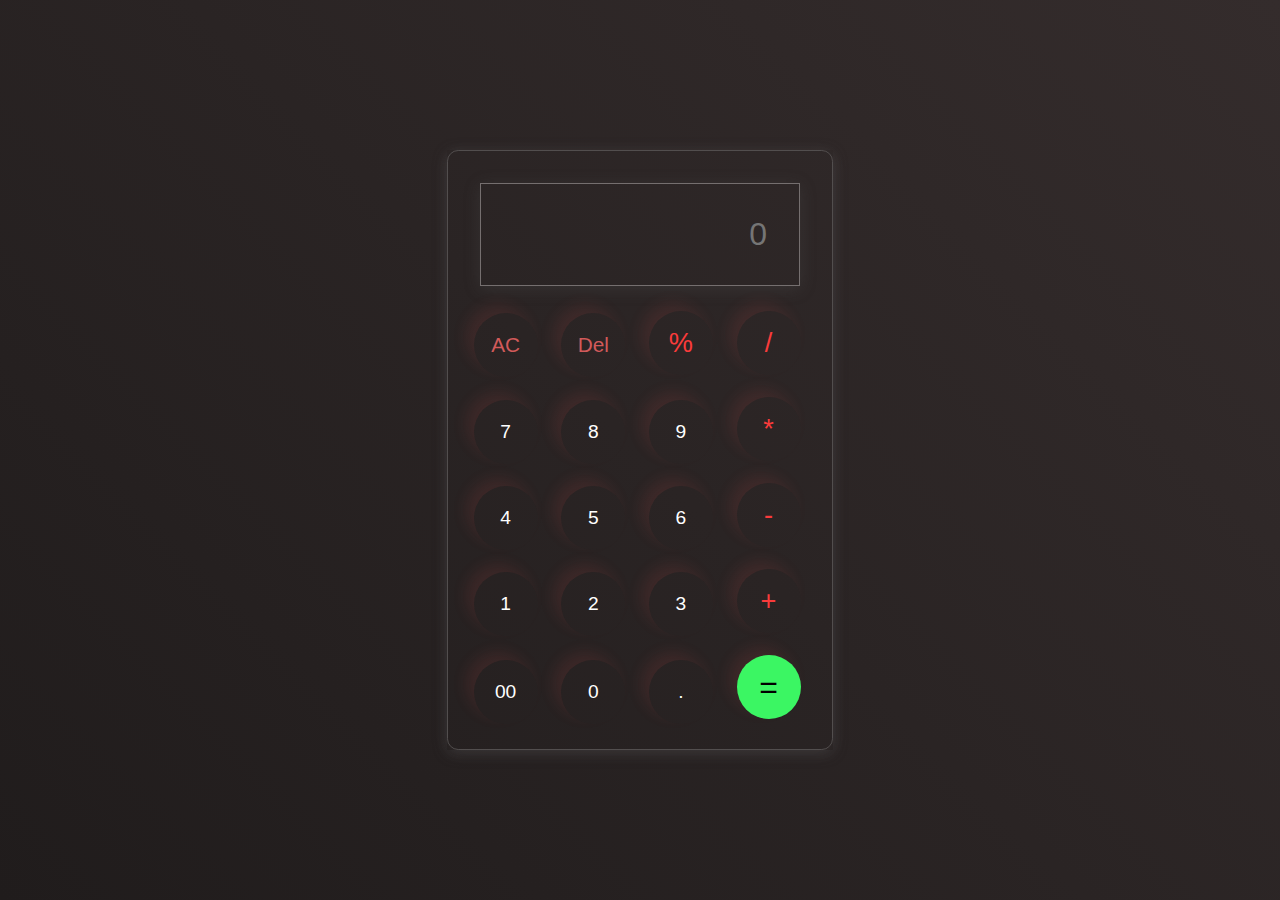
<file: calculator-folder/index.html>
<!DOCTYPE html>
<html lang="en">
<head>
    <meta charset="UTF-8">
    <meta name="viewport" content="width=device-width, initial-scale=1.0">
    <title>Document</title>
    <link rel="stylesheet" href="calc.css">
</head>
<body>
    <div class="container">
        <div class="calculator">
            <input type="text" id="inputbox" placeholder="0"/>
         
        <div>
            <button class="button  xx">AC</button>
            <button class="button xx">Del</button>
            <button class="button operator">%</button>
            <button class="button operator">/</button>  
        </div>
        <div>
            <button class="button ">7</button>
            <button class="button ">8</button>
            <button class="button ">9</button>
            <button class="button operator">*</button>  
        </div>
        <div>
            <button class="button ">4</button>
            <button class="button ">5</button>
            <button class="button ">6</button>
            <button class="button operator">-</button>  
        </div>
        <div>
            <button class="button ">1</button>
            <button class="button ">2</button>
            <button class="button ">3</button>
            <button class="button operator">+</button>  
        </div>
        <div>
            <button class="button ">00</button>
            <button class="button ">0</button>
            <button class="button ">.</button>
            <button class="button equalbtn">=</button>  
        </div>
     </div>
    </div>
    <script src="calc.js"> </script>
</body>
</html>
</file>
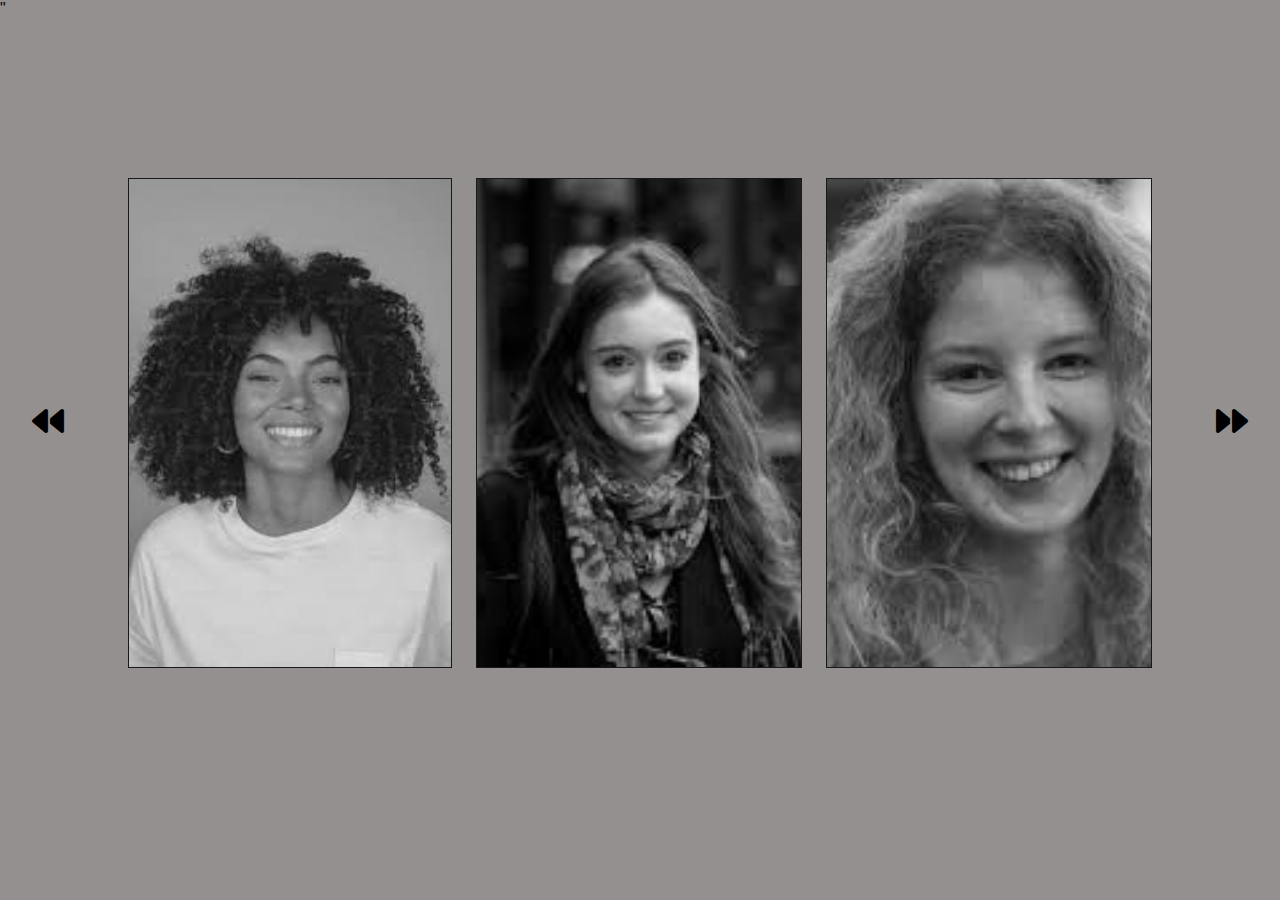
<file: image-gallery/index.html>
<!DOCTYPE html>
<html lang="en">
<head>
    <meta charset="UTF-8">
    <meta name="viewport" content="width=device-width, initial-scale=1.0">
    <title>Document</title>
     <link rel="stylesheet" href="https://cdnjs.cloudflare.com/ajax/libs/font-awesome/6.7.2/css/all.min.css" integrity="sha512-Evv84Mr4kqVGRNSgIGL/F/aIDqQb7xQ2vcrdIwxfjThSH8CSR7PBEakCr51Ck+w+/U6swU2Im1vVX0SVk9ABhg==" crossorigin="anonymous" referrerpolicy="no-referrer" />"
    <link rel="stylesheet" href="gallery.css">
</head>
<body>
  <div class="gallery-wrap">
         <i class="fa-solid fa-backward" id="backbtn"></i>
               
    <div class="gallery">
        <div>
            <span><img src ="random1.jpeg" > </span>
            <span><img src ="random3.jpeg" > </span>
            <span><img src ="random2.jpeg"> </span>
        </div>

        <div >
            <span> <img src ="random9.jpeg"></span> 
            <span><img src ="random5.jpeg"></span> 
            <span><img src ="random6.jpeg"></span> 
        </div>
        <div >
            <span><img src ="random4.jpeg"> </span>
            <span><img src ="random1.jpeg"> </span>
            <span><img src ="random3.jpeg"> </span>
        </div>
         <div >
            <span><img src ="random7.jpeg"> </span>
            <span><img src ="random5.jpeg"> </span>
            <span><img src ="random8.jpeg"> </span>
        </div>
         <div >
            <span><img src ="random9.jpeg"> </span>
            <span><img src ="random6.jpeg"> </span>
            <span><img src ="random4.jpeg"> </span>
        </div>
    </div>

     <i class="fa-solid fa-forward" id="nextbtn" ></i>          
  </div>
    <script src="gallery.js"></script>
</body>
</html>
</file>
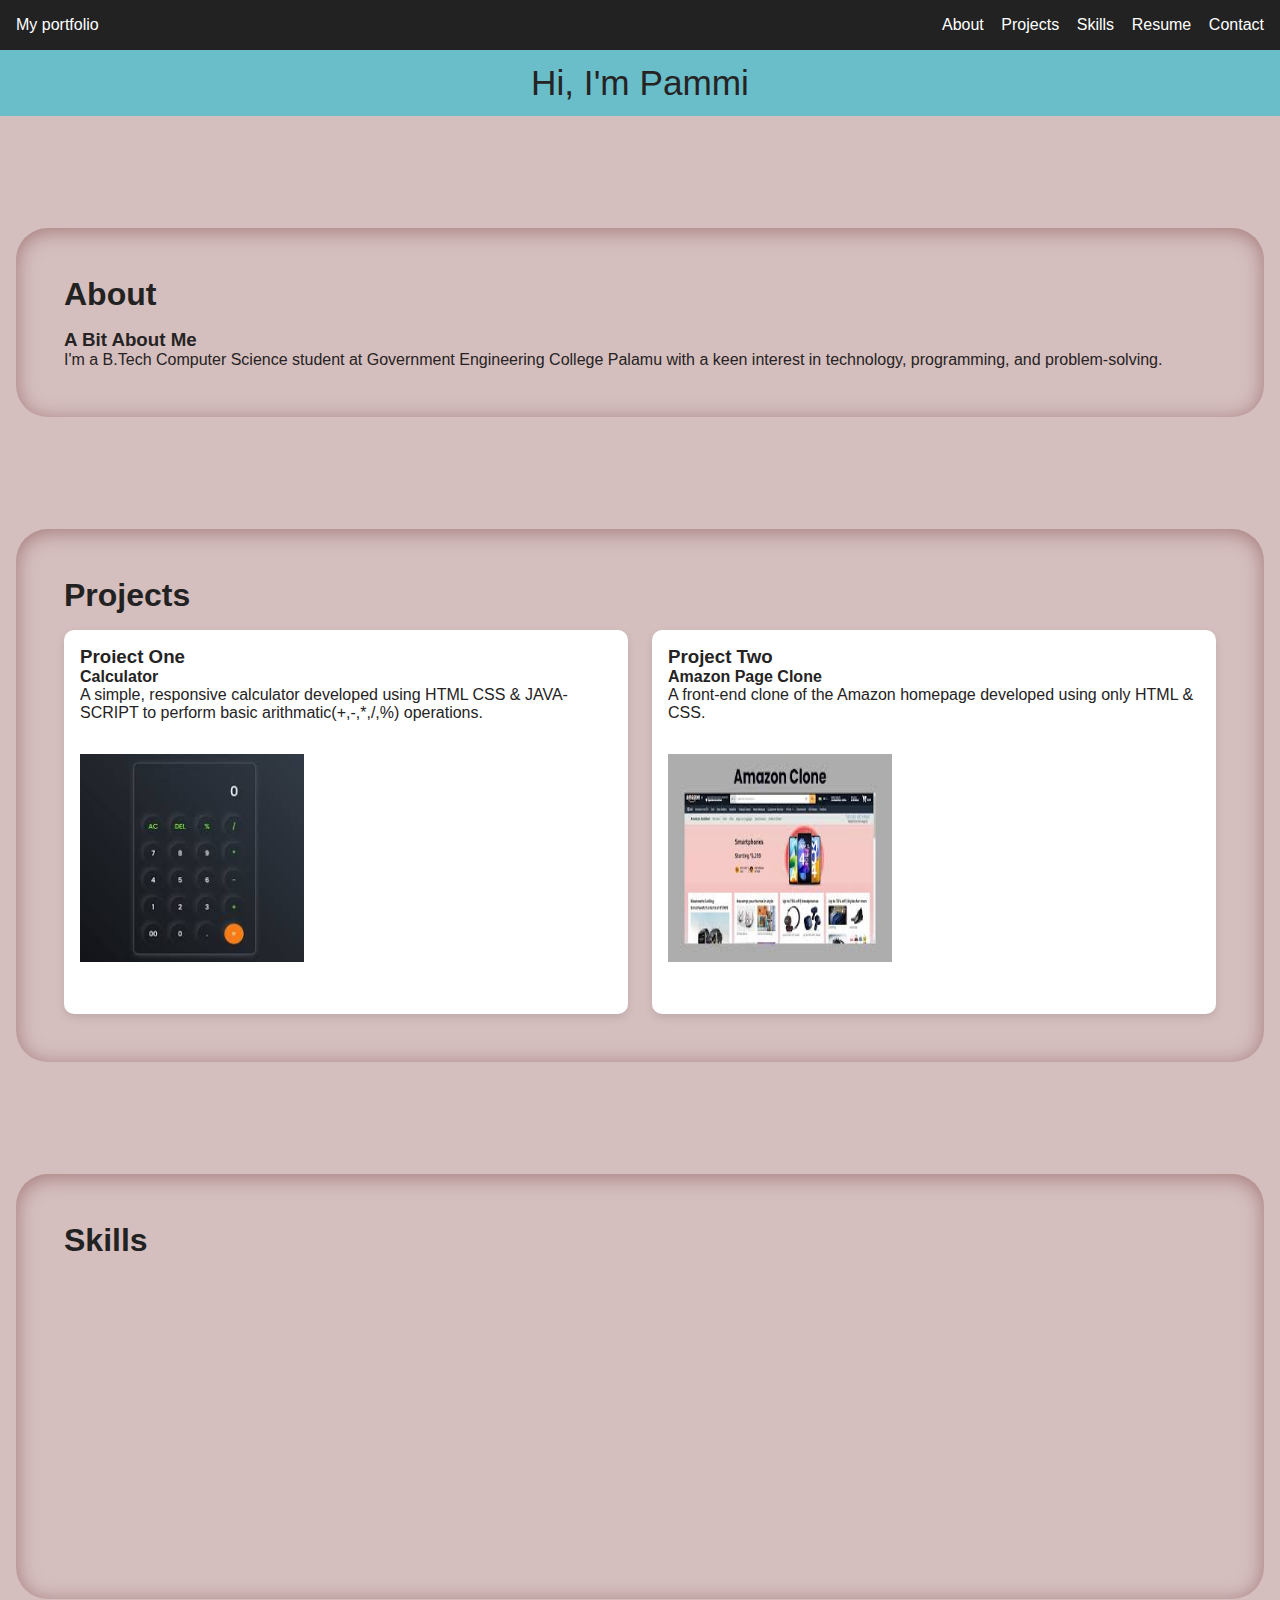
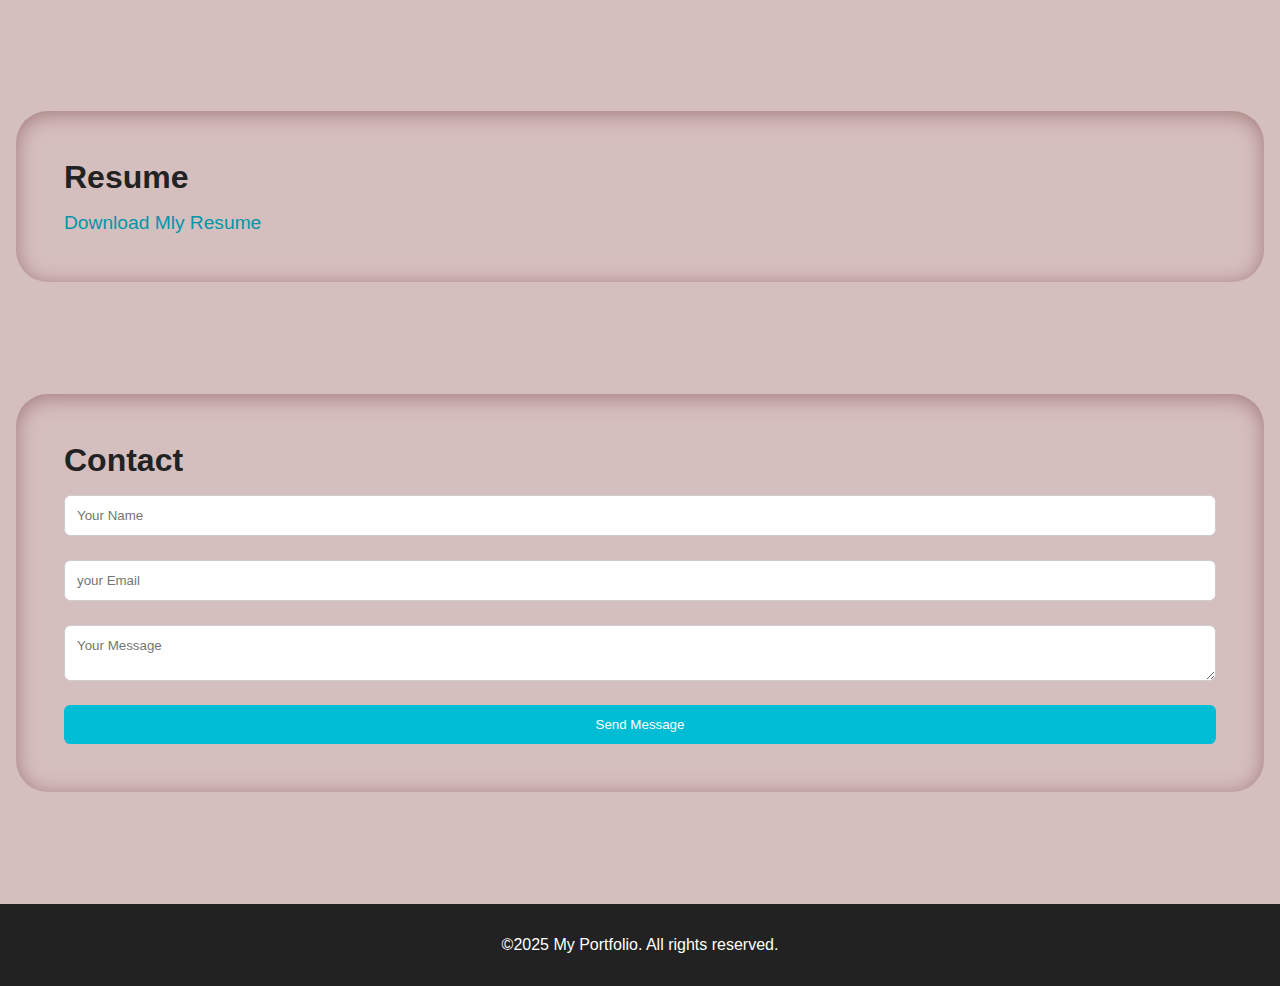
<file: my-portfolio/index.html>
<!DOCTYPE html>
<html lang="en">
<head>
    <meta charset="UTF-8">
    <meta name="viewport" content="width=device-width, initial-scale=1.0">
    <title>Document</title>
    <link rel="stylesheet" href="portfolio.css">
</head>
<body>
    <header>
        <div class="navbar">
            <div class="logo">My portfolio</div>
            <ul class="nav-links">
                <li><a href="#about">About</a></li>
                 <li><a href="#projects">Projects</a></li>
                 <li><a href="#skills">Skills</a></li>
                 <li><a href="#resume ">Resume</a></li>
                 <li><a href="#contact">Contact</a></li>
            </ul>
        </div>
</header>
<main>
    <div class="intro"> Hi, I'm Pammi</div>
    <section id="about" class="section">
        <h2>About</h2>
        <h3>A Bit About Me</h3>
        <p>   
        I'm a B.Tech Computer Science student at
        Government Engineering College Palamu with 
        a keen interest in technology, programming,
        and problem-solving.</p>
    </section>
 <section id="projects" class="section">
     <h2>Projects</h2>
   <div class="project-list ">
      <div class="project-card">
        <h3>Proiect One</h3>
        
             <h4> Calculator </h4>
             <p>A simple, responsive calculator developed using
                HTML CSS & JAVA-SCRIPT to perform basic arithmatic(+,-,*,/,%) operations.
             </p>
             <img src="calculator.jpeg" >

      </div>
      <div class="project-card">
        <h3>Project Two</h3>
        <h4>Amazon Page Clone</h4>
        <p>A front-end clone of the Amazon homepage developed using only HTML & CSS. </p>
        <img src="Amazon page.jpeg">
      </div>
    </div>
 </section>
 <section id= "skills" class="section">
        <h2>Skills</h2>
    <div class="skill-lists">
        <div class="skill-bar">
         <div class="info">
            <span>HTML</span>
         </div>
         <div class="progress-line html">
            <span class="html"></span>
         </div>
        </div>
        <div class="skill-bar">
         <div class="info">
            <span>CSS</span>
         </div>
         <div class="progress-line css">
            <span></span>
         </div>
        </div>
        <div class="skill-bar">
         <div class="info">
            <span>JAVA-SCRIPT</span>
         </div>
         <div class="progress-line js">
            <span></span>
         </div>
        </div>
    </div>    
 </section>

  <section id="resume" class="section">
      <h2> Resume</h2> 
       <a href="my-resume.pdf" download>Download Mly Resume</a>
  </section>

  <section id="contact" class="section">
       <h2>Contact</h2>
     <form class="contact-form">
       <input type = "text" placeholder = "Your Name" required />
       <input type = "lemail" placeholder="your Email" required/>
       <textarea placeholder="Your Message" required></textarea>
       <button type="submit">Send Message</button>
     </form>
  </section>
</main>
<footer>
    <p>&copy;2025 My Portfolio. All rights reserved.</p>
</footer>
</body>
</html>
</file>
<file: calculator-folder/calc.css>
*{   
            
            margin: 0;
            padding: 0;
            box-sizing: border-box;
            font-family:'Segoe UI', Tahoma, Geneva, Verdana, sans-serif;
        }
        body{
            height: 100vh;
            width: 100%;
            display: flex;
            justify-content: center;
            align-items: center;
            background: linear-gradient(45deg, #201c1c, #342c2c);
        }
        .container{
            width: fit-content;
            margin: 1rem;
            box-shadow: 0 3px 15px  rgba(113, 117, 119, 0.2);
        }
    
        .calculator{
            border: 1px solid #524e4e;
            padding: 1rem;
            background: transparent;
            border-radius: 0.7rem;
            box-shadow: 0 3px 15px rgba(113, 117, 119, 0.1);
        }
        input{
             width: 20rem;  
             border: 1px solid #756f6f;
            padding: 2rem;
            margin: 1rem;
            background: transparent;
            box-shadow: 0 3px 15px rgba(84, 84, 84, 0.3);
            text-align: right;
            font-size: 2rem;
            cursor: pointer;
            color: #fff;
        }
        .xx{
            font-size: 1.3rem;
            color: #d25a5a;
        }
        .operator{
            color: #fa3b3b;
            font-size: 1.7rem;

        }
        .equalbtn{
            font-size: 2rem;
             color: #000000;
              font-weight: 500 ;
             background-color: #3bf663;
        }
        button{
            border: none;
            box-shadow: -8px -8px 15px rgba(248, 90, 90, 0.1);
            background: transparent;
            height: 4rem;
            width: 4rem;
            border-radius: 50%;
            font-size: larger;
            margin: 0.6rem;
            color: white ;
        }
        .button:hover {
            opacity: 0.6;
            transform: scale(1.1);
            box-shadow: -8px -8px 15px rgba(155, 84, 190, 0.5);
        }
</file>
<file: image-gallery/gallery.css>
*{
            margin: 0;
            padding: 0;
            box-sizing: border-box;
            font-family: 'Gill Sans', 'Gill Sans MT', Calibri, 'Trebuchet MS', sans-serif;
        }
        body{
            height: 100vh;
            width: 100vw;
            background-color: rgb(148, 144, 144);
        }
        .gallery {
            display: flex;
            width: 100%;
            overflow-x: scroll;
            scroll-snap-type: x mandatory;
            scroll-behavior: smooth;
            
    
        }
        .gallery div{
            width: 100%;
            display: grid;
            grid-template-columns: auto auto auto;
            gap: 1.5rem;
            padding: 2rem;
            flex: none;
            scroll-snap-align: start;
        }
       .gallery div img{
            border: 1px solid rgb(29, 24, 24);
            height: 100%;
            width: 100%;   
            object-fit: cover;
            filter: grayscale(1);
        }
        .gallery div img:hover{
            filter: grayscale(0);
            cursor: pointer;
            transform: translateY(-10px);
            box-shadow: inset 0 3px 15px rgb(101, 72, 72);
            transition: transform 0.3s;

        }
        .gallery::-webkit-scrollbar{
            display: none;
        }
        #backbtn, #nextbtn{
            font-size: 2rem;
            margin: 2rem;
            cursor: pointer;
        }
        .gallery-wrap{
            display: flex;
            align-items: center;
            justify-content: center;
            margin: 10% auto;
        }
</file>
<file: my-portfolio/portfolio.css>
*{
            margin: 0;
            padding: 0;
            box-sizing: border-box;
            scroll-behavior: smooth;
            font-family: 'Segoe UI', Tahoma, Geneva, Verdana, sans-serif;
     }
    body{
            height: 100vh;
            width: 100%;
            background-color: #d5bebe;
            color: #252323
        }

        /* header part */
        header{
            background-color: #222;
            width: 100%;
            padding: 1rem ;
            color: #fff;
            position: sticky;
            top: 0;
            z-index: 1000;
        }
        .navbar{
            display: flex;
            align-items: center;
            justify-content: space-between;
            margin: auto;
            width: 100%;
        }
        .nav-links{
            display: flex;
            gap: 1.1rem;
            list-style: none;  
        }
        .nav-lists li,a {
            text-decoration: none;
            color: #fff;
            transition: color 0.3s;
        }
        .nav-lists li,a:hover {
            color: #a2b1b3;
            text-decoration: underline;
        }
        .intro{
        background-color: #6abec9;
        width: 100%;
        font-size: 2.2rem;
        text-align: center;
        padding: 0.8rem;
       }

        h2{
            color: #222;
            margin-bottom: 1rem;
            font-size: 2rem;
        }
        .section{
           border-radius: 2rem;
           background: linear-gradient(45deg transparent #fff);
           box-shadow: inset 0 3px 20px #a37a7a;
           padding: 3rem;
           margin: 7rem 1rem ;
        }

        /* project part */
        .project-list {
            display: grid;
            gap: 1.5rem;
            grid-template-columns: repeat(auto-fit, minmax(250px, 1fr) );
        }
        .project-card {
            background-color: #fff;
            padding: 1rem;
            border-radius: 10px;
            box-shadow: 0 4px 8px rgba(0, 0, 0, 0.1);
            transition: color 0.3s;
            position: relative;
        }
        .project-card:hover {
            transform: translateY(-15px);
        }
        .project-card img {
        margin: 2rem 0rem;
        height: 13em;
        width: 14em; 
         }
        
        /* skill part */
       .skill-lists {
        padding: 1.5rem 1rem;
        border-radius: 10px;
       }
       .skill-bar{
        margin-top: 30px ;
        
       }
     .info {
        margin-bottom: 15px;
        text-align: left;
     }
    .info span {
        font-weight: 500px;
        font-size: 17px;
        opacity: 0;
        color:#826565;
        animation: showText 0.5s 1s linear forwards;
    }
    @keyframes showText {
        100% {
            opacity: 1;
        }
    }
    .progress-line {
        width: 100%;
        height: 0.7rem;
        background-color: #f0f0f0;
        position: relative;
        transform: scaleX(0);
        transform-origin: left;
        border-radius: 0.5rem;
        animation: animate 1s  cubic-bezier(1, 0, 0.5, 1) forwards;
    }
    @keyframes animate {
        100% {
            transform: scaleX(1);
        }
    }
    .progress-line span {
        height: 100%;
        position: absolute;
        border-radius: 0.6rem;
        left: 0;
        transform-origin: left;
        transform: scaleX(0); 
        animation: animate 1s cubic-bezier(1, 0, 0.5, 1) forwards;
        background-color: rgb(75, 224, 75);
   
    }
    .html span{width: 65%; }
    .css span{width: 45%;}
    .js  span{width: 25%;}

     /*resume part  */
    #resume a{
        color: #0097a7;
        font-size: 1.2rem;
    }
    
    /* contact part */
    .contact-form {
         display: flex;
         flex-direction: column;
         gap: 1.5rem;
    }
    .contact-form input,
    .contact-form textarea {
        padding: 0.75rem;
        border: 1px solid #ccc;
        border-radius: 0.4rem;
    }
    .contact-form button {
        background-color: #00bcd4;
        color: #fff;
        border: none;
        padding: 0.75rem;
        border-radius: 0.4rem;
        cursor: pointer;
        transition: background 0.3s;
    }
    .contact-form button:hover {
        background: #0097a7;
    }
    footer{
        text-align: center;
        padding: 2rem;
        background: #222;
        color: #fff;
    }
</file>
